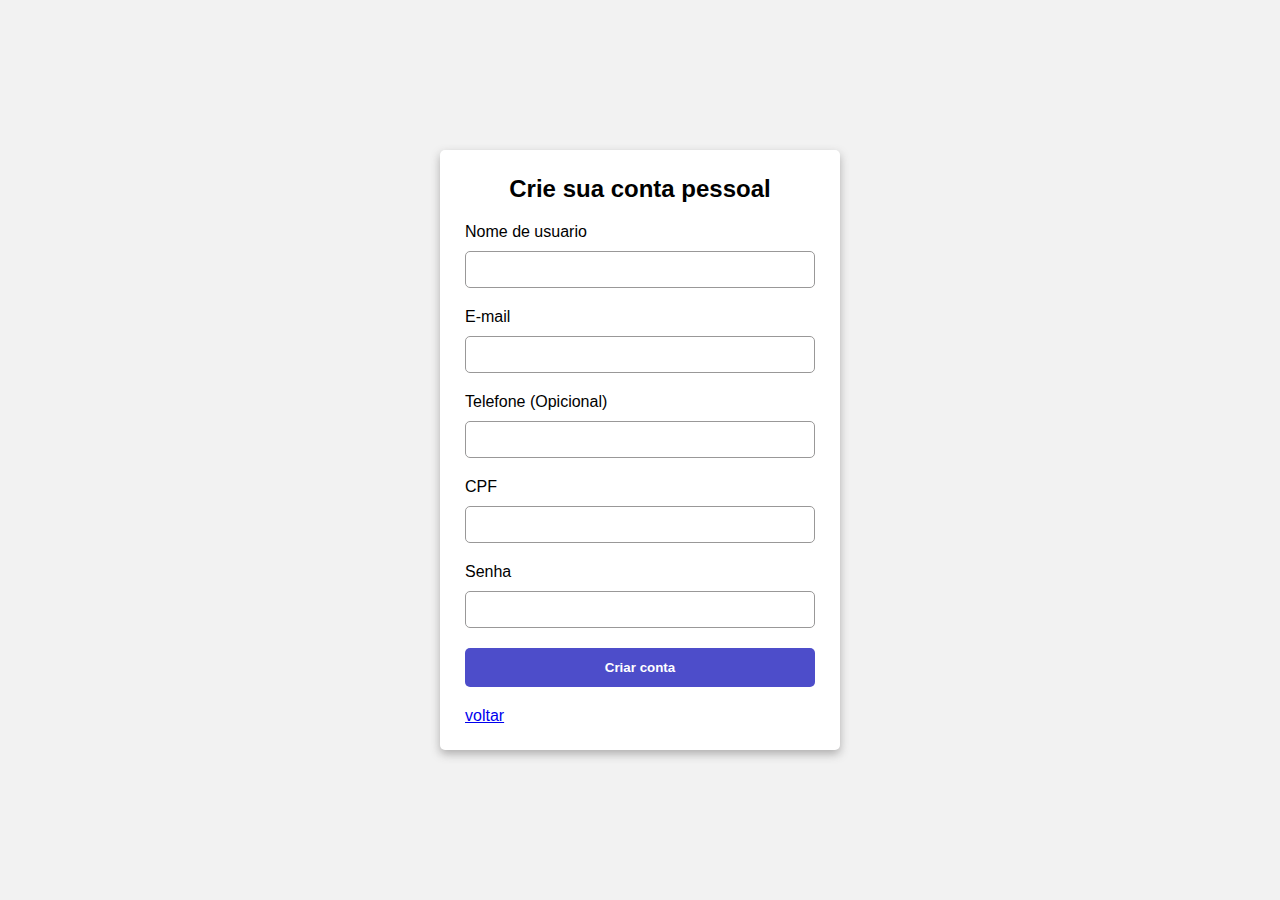
<file: marketplace/cadastroUsuario/index.html>
<!DOCTYPE html>
<html lang="pt-br">
<head>
    <meta charset="UTF-8">
    <meta name="viewport" content="width=device-width, initial-scale=1.0">
    <link rel="stylesheet" href="../login/style.css">
    <link rel="stylesheet" href="style.css">
    <script src="script.js" defer></script>
    <title>Cadastro</title>
</head>
<body>
    <form id="formulario">
        <h2>Crie sua conta pessoal</h2>
        <p>
            <label for="" class="label">Nome de usuario</label>
            <input type="text" name="user" class="input">
        </p>

        <p>
            <label for="email" class="label">E-mail</label>
            <input type="email" name="email" id="email" class="input">
        </p>

        <p>
            <label for="tel">Telefone (Opicional)</label>
            <input type="tel" name="tel" id="tel" maxlength="14">
        </p>

        <p id="cpfBox">
            <label for="" class="label">CPF</label>
            <input type="text" name="cpf" id="cpf" class="input" maxlength="15">
            <a href="#">Porque pedimos seu CPF?</a>
        </p>

        <p>
            <label for="" class="label">Senha</label>
            <input type="password" name="pass" id="pass" class="input">
        </p>

        <p id="passContent">
            <span>Sua senha deve conter de 6 a 10 caracteres</span>
            <span>Sua senha deve conter uma letra maiúscula</span>
            <span>Sua senha deve conter um número</span>
            <span>Sua senha deve conter um caracter especia, ex @,!,#</span>
        </p>

        <span id="error"></span>

        <input type="submit" value="Criar conta">
        <a href="../index.php">voltar</a>
    </form>
</body>
</html>
</file>
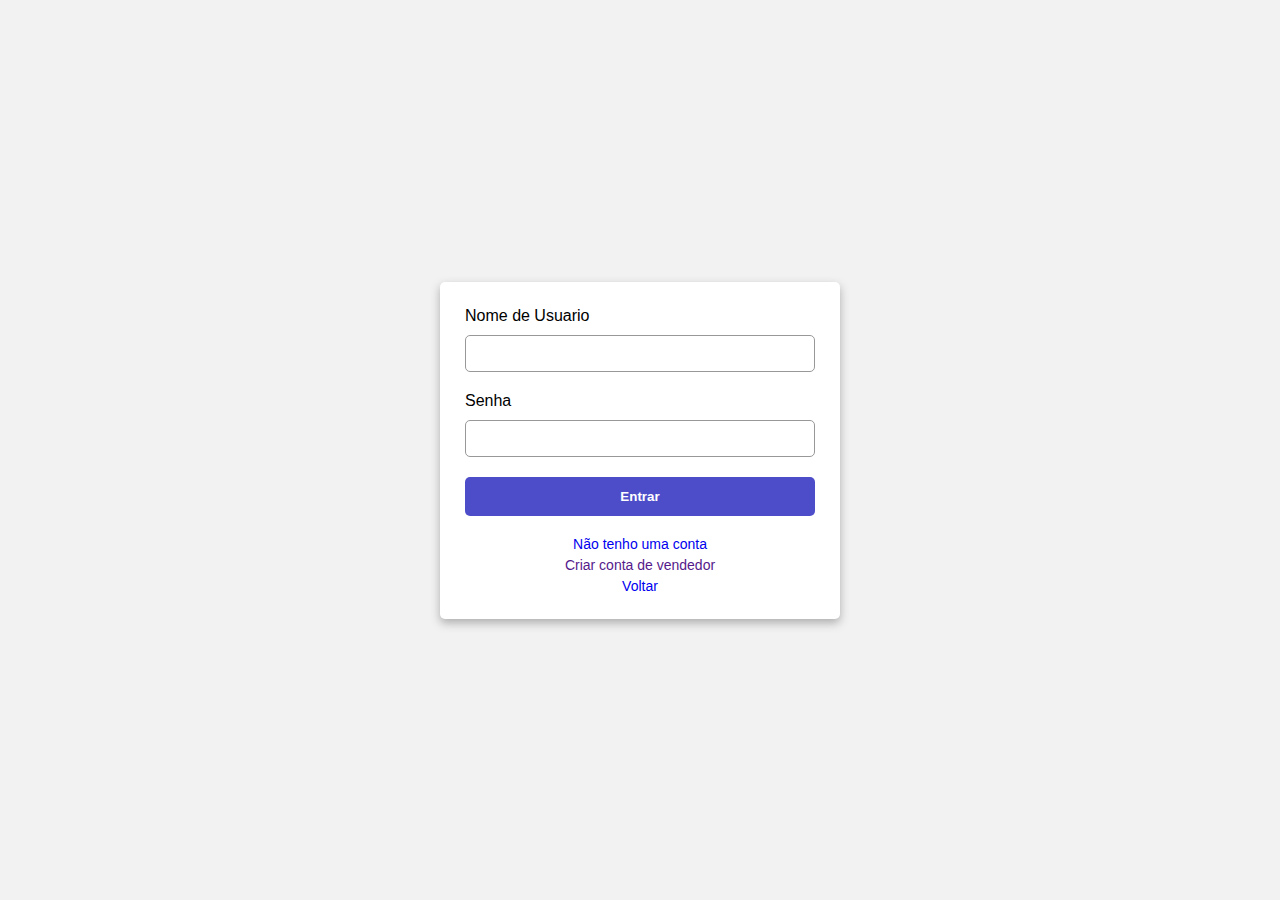
<file: marketplace/login/index.html>
<!DOCTYPE html>
<html lang="en">
<head>
    <meta charset="UTF-8">
    <meta name="viewport" content="width=device-width, initial-scale=1.0">
    <link rel="stylesheet" href="style.css">
    <script src="script.js" defer></script>
    <title>Login</title>
</head>
<body>
    <form id="formulario">
        <p>
            <label for="">Nome de Usuario</label>
            <input type="text" name="user" id="user">
        </p>
        <p>
            <label for="">Senha</label>
            <input type="password" name="pass" id="pass">
        </p>
        <span id="error"></span>
        <input type="submit" value="Entrar">
        <p>
            <a href="../cadastroUsuario/">Não tenho uma conta</a>
            <a href="">Criar conta de vendedor</a>
            <a href="../index.php">Voltar</a>
        </p>
    </form>
</body>
</html>
</file>
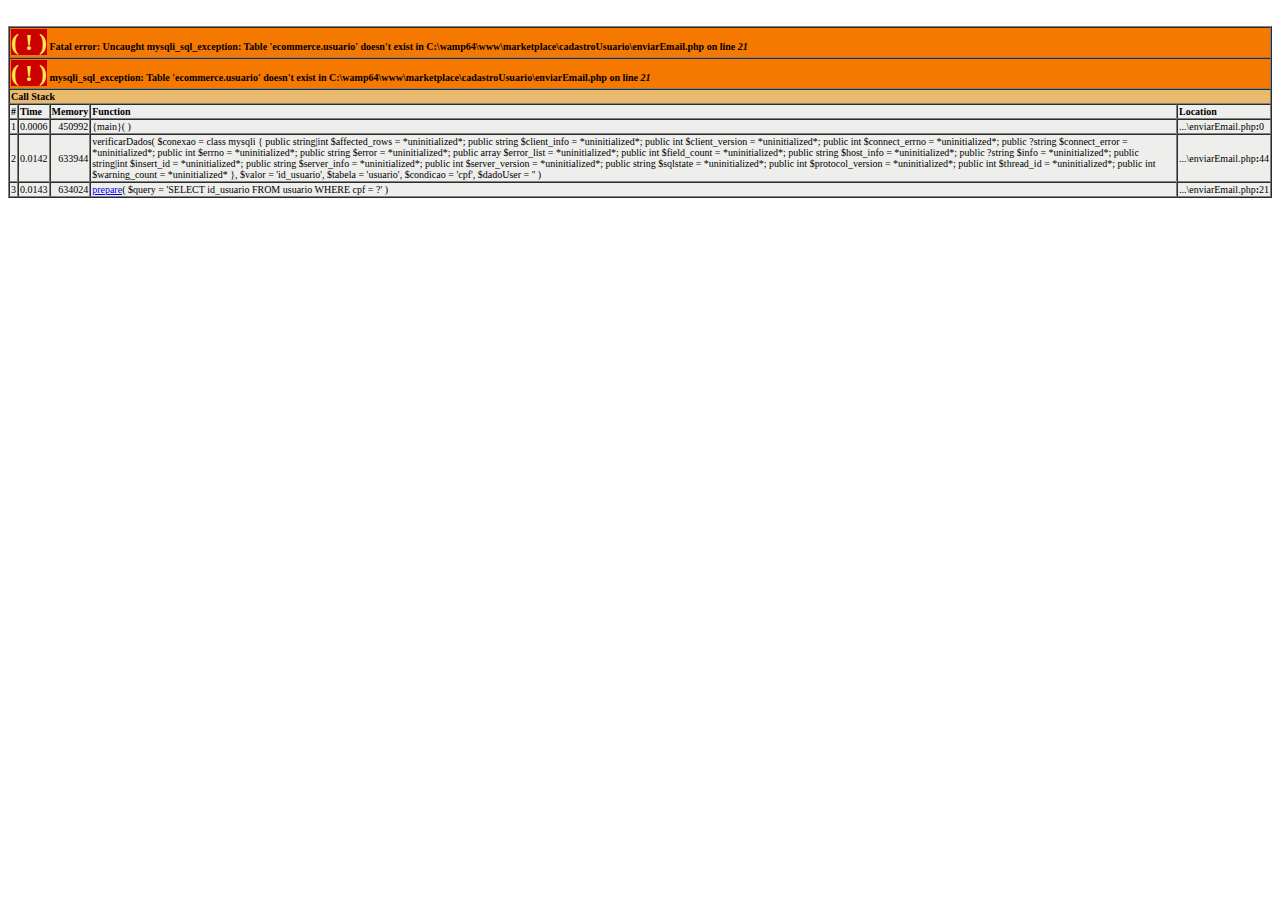
<file: marketplace/json.html>
<!DOCTYPE html>
<html lang="en">
<head>
    <meta charset="UTF-8">
    <meta name="viewport" content="width=device-width, initial-scale=1.0">
    <title>Document</title>
</head>
<body>
    <br />
    <font size='1'><table class='xdebug-error xe-uncaught-exception' dir='ltr' border='1' cellspacing='0' cellpadding='1'>
    <tr><th align='left' bgcolor='#f57900' colspan="5"><span style='background-color: #cc0000; color: #fce94f; font-size: x-large;'>( ! )</span> Fatal error: Uncaught mysqli_sql_exception: Table 'ecommerce.usuario' doesn't exist in C:\wamp64\www\marketplace\cadastroUsuario\enviarEmail.php on line <i>21</i></th></tr>
    <tr><th align='left' bgcolor='#f57900' colspan="5"><span style='background-color: #cc0000; color: #fce94f; font-size: x-large;'>( ! )</span> mysqli_sql_exception: Table 'ecommerce.usuario' doesn't exist in C:\wamp64\www\marketplace\cadastroUsuario\enviarEmail.php on line <i>21</i></th></tr>
    <tr><th align='left' bgcolor='#e9b96e' colspan='5'>Call Stack</th></tr>
    <tr><th align='center' bgcolor='#eeeeec'>#</th><th align='left' bgcolor='#eeeeec'>Time</th><th align='left' bgcolor='#eeeeec'>Memory</th><th align='left' bgcolor='#eeeeec'>Function</th><th align='left' bgcolor='#eeeeec'>Location</th></tr>
    <tr><td bgcolor='#eeeeec' align='center'>1</td><td bgcolor='#eeeeec' align='center'>0.0006</td><td bgcolor='#eeeeec' align='right'>450992</td><td bgcolor='#eeeeec'>{main}(  )</td><td title='C:\wamp64\www\marketplace\cadastroUsuario\enviarEmail.php' bgcolor='#eeeeec'>...\enviarEmail.php<b>:</b>0</td></tr>
    <tr><td bgcolor='#eeeeec' align='center'>2</td><td bgcolor='#eeeeec' align='center'>0.0142</td><td bgcolor='#eeeeec' align='right'>633944</td><td bgcolor='#eeeeec'>verificarDados( <span>$conexao = </span><span>class mysqli { public string|int $affected_rows = *uninitialized*; public string $client_info = *uninitialized*; public int $client_version = *uninitialized*; public int $connect_errno = *uninitialized*; public ?string $connect_error = *uninitialized*; public int $errno = *uninitialized*; public string $error = *uninitialized*; public array $error_list = *uninitialized*; public int $field_count = *uninitialized*; public string $host_info = *uninitialized*; public ?string $info = *uninitialized*; public string|int $insert_id = *uninitialized*; public string $server_info = *uninitialized*; public int $server_version = *uninitialized*; public string $sqlstate = *uninitialized*; public int $protocol_version = *uninitialized*; public int $thread_id = *uninitialized*; public int $warning_count = *uninitialized* }</span>, <span>$valor = </span><span>&#39;id_usuario&#39;</span>, <span>$tabela = </span><span>&#39;usuario&#39;</span>, <span>$condicao = </span><span>&#39;cpf&#39;</span>, <span>$dadoUser = </span><span>&#39;&#39;</span> )</td><td title='C:\wamp64\www\marketplace\cadastroUsuario\enviarEmail.php' bgcolor='#eeeeec'>...\enviarEmail.php<b>:</b>44</td></tr>
    <tr><td bgcolor='#eeeeec' align='center'>3</td><td bgcolor='#eeeeec' align='center'>0.0143</td><td bgcolor='#eeeeec' align='right'>634024</td><td bgcolor='#eeeeec'><a href='http://www.php.net/mysqli.prepare' target='_new'>prepare</a>( <span>$query = </span><span>&#39;SELECT id_usuario FROM usuario WHERE cpf = ?&#39;</span> )</td><td title='C:\wamp64\www\marketplace\cadastroUsuario\enviarEmail.php' bgcolor='#eeeeec'>...\enviarEmail.php<b>:</b>21</td></tr>
    </table></font>
    
</body>
</html>
</file>
<file: marketplace/login/style.css>
*{
    padding: 0;
    margin: 0;
    box-sizing: border-box;
}

body{
    max-width: 100vw;
    height: 100vh;
    background-color: #f2f2f2;
    display: flex;
    align-items: center;
    justify-content: center;
    font-family: sans-serif;
}

form{
    padding: 25px;
    border-radius: 5px;
    background-color: #fff;
    box-shadow: 0px 4px 10px rgba(72, 71, 71, 0.4);
    display: flex;
    flex-direction: column;
    gap: 20px;
    width: 400px;
}

form > p{
    display: flex;
    flex-direction: column;
    gap: 10px;
}

form > p > input{
    padding: 10px;
    border-radius: 5px;
    outline: none;
    border: 1px solid #999898;
}

form > input[type='submit']{
    padding: 12px;
    border-radius: 5px;
    background-color: #4d4dca;
    border: none;
    color: #fff;
    font-weight: bold;
    cursor: pointer;
}

form > p:last-child{
    display: flex;
    flex-direction: column;
    gap: 5px;
    
}

form > p:last-child > a{
    font-size: 14px;
    text-align: center;
    text-decoration: none;
    transition: .2s;
}

form > p:last-child > a:hover{
    color: #4d4dca;
    text-decoration: underline;
}

form > span{
    color: red;
    font-size: 14px;
    display: none;
}
</file>
<file: marketplace/cadastroUsuario/style.css>
form > h2{
    text-align: center;
}

form > #emailBox{
    display: none;
}

form > #cpfBox > a{
    font-size: small;
    display: none;
}

#passContent{
    display: none;
    flex-direction: column;
    gap: 10px;
}

#passContent > span{
    color: red;
    font-size: small;
}
</file>
